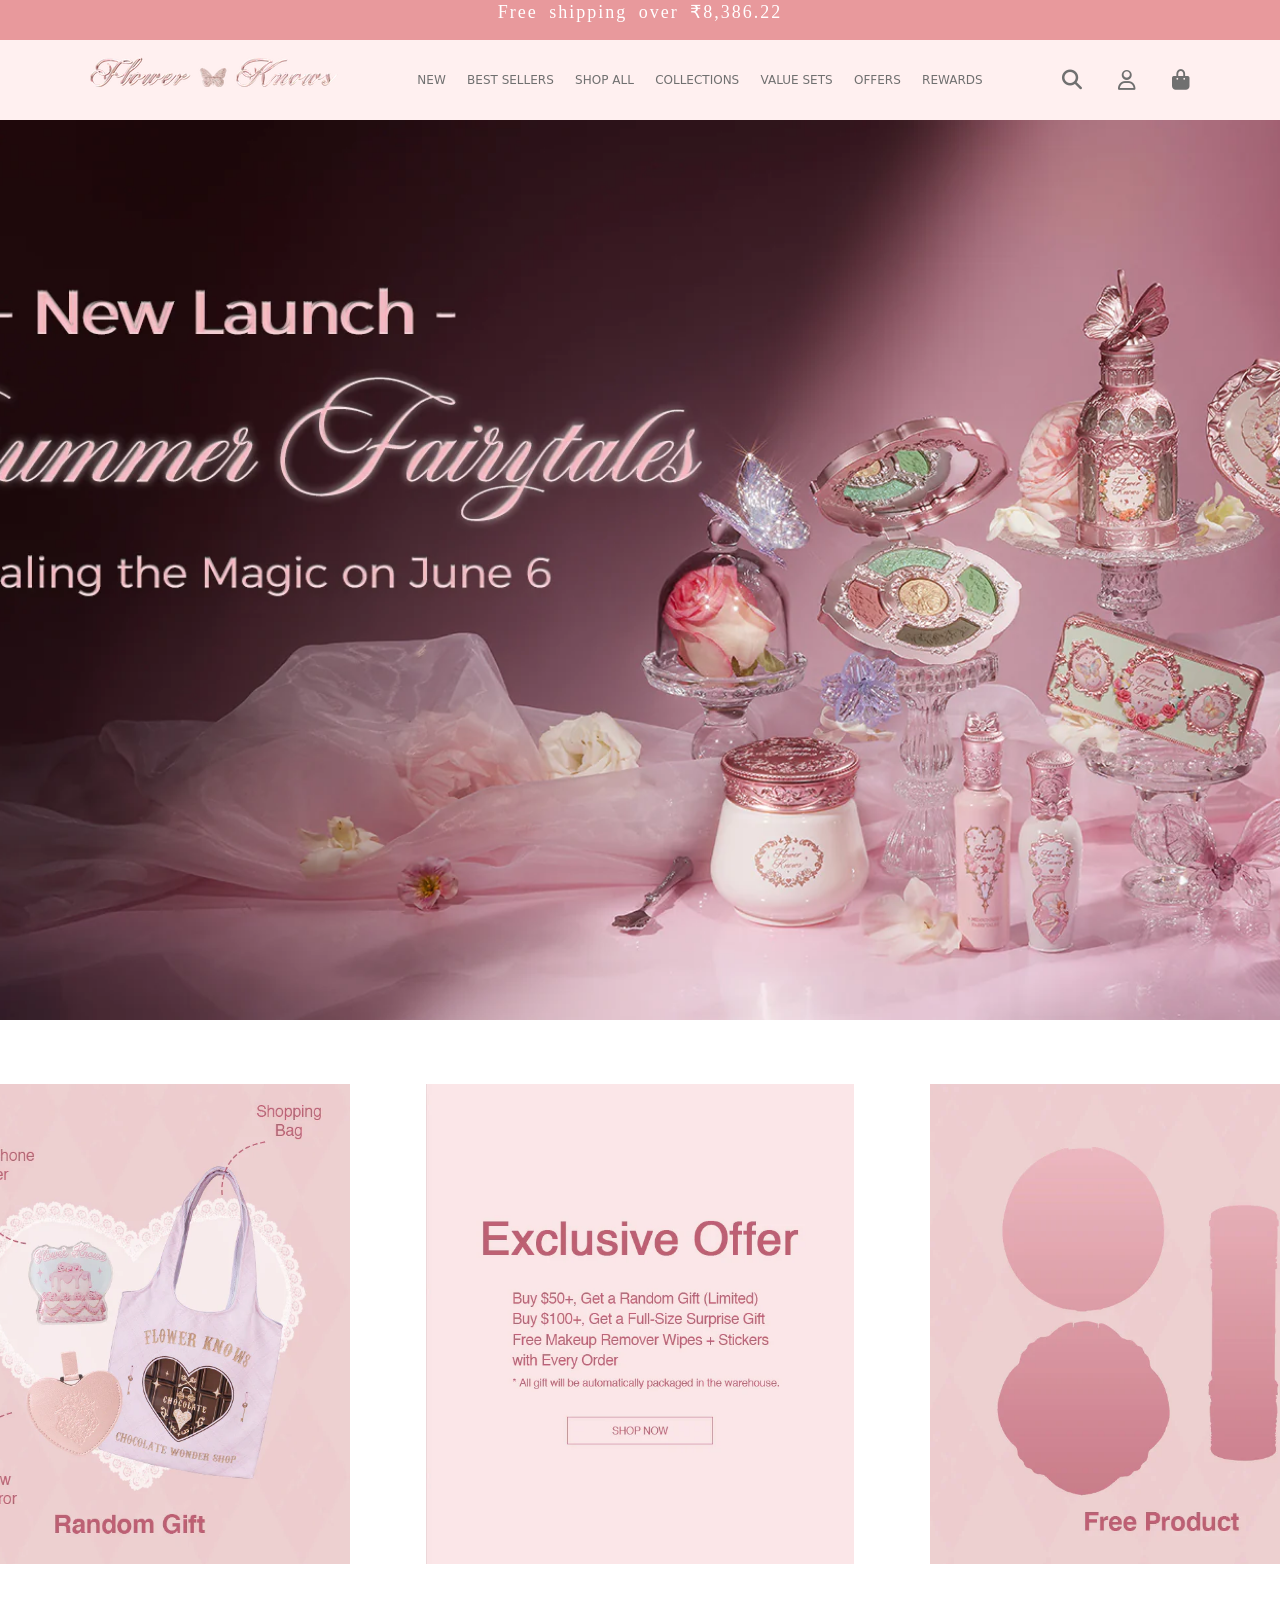
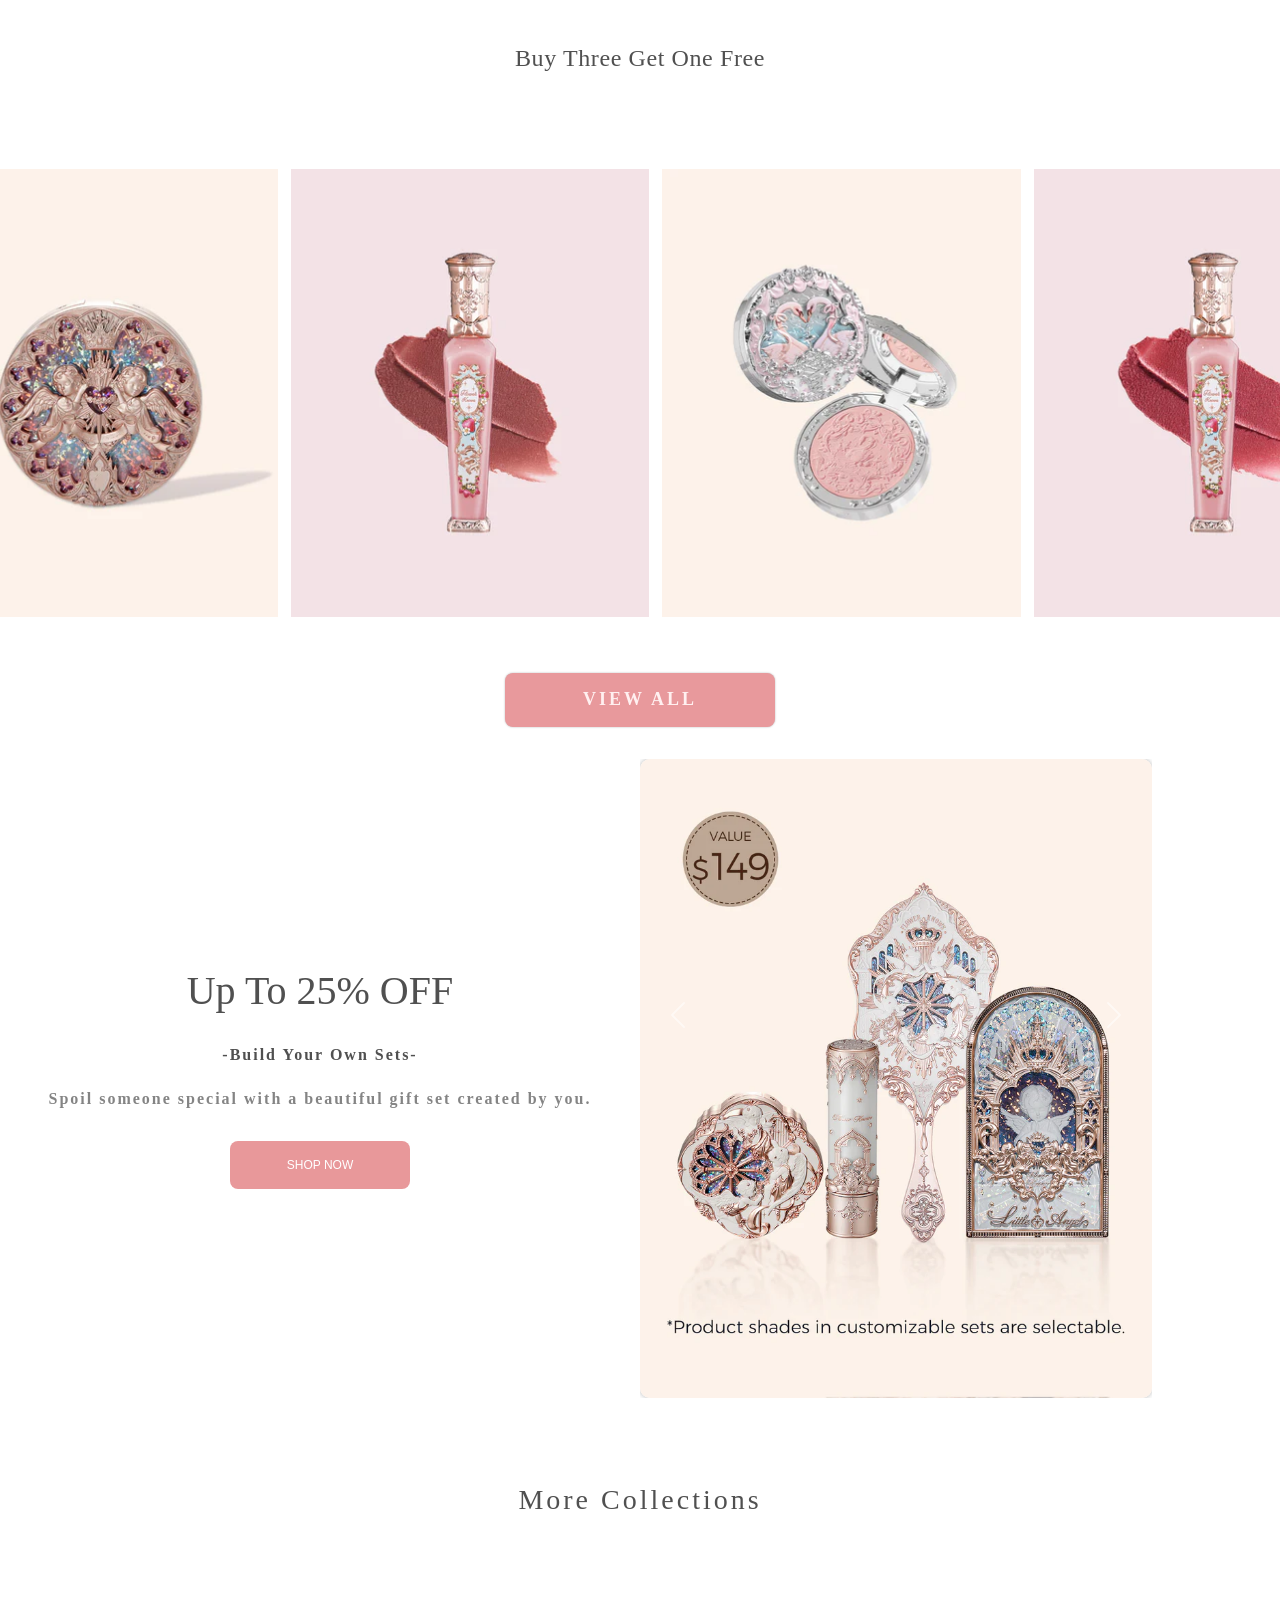
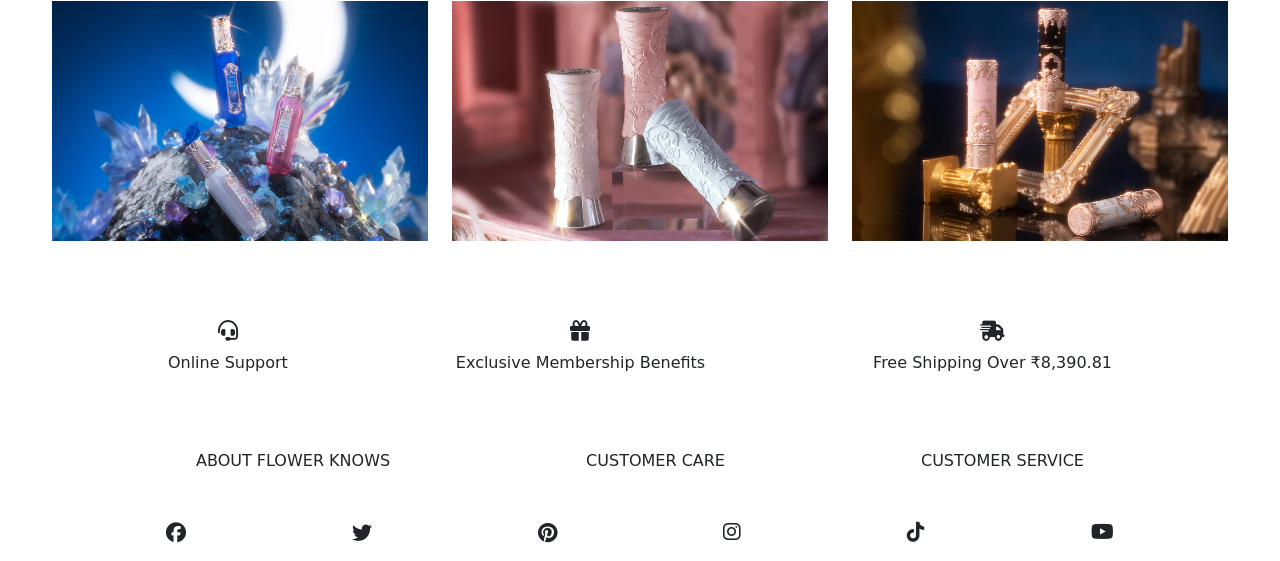
<file: index.html>
<!DOCTYPE html>
<html lang="en">
<head>
    <meta charset="UTF-8">
    <meta name="viewport" content="width=device-width, initial-scale=1.0">
    <link rel="stylesheet" href="page.css">
    <link rel="stylesheet" href="https://cdnjs.cloudflare.com/ajax/libs/font-awesome/6.4.2/css/all.min.css"/>
    <link href="https://cdn.jsdelivr.net/npm/bootstrap@5.3.3/dist/css/bootstrap.min.css" rel="stylesheet" integrity="sha384-QWTKZyjpPEjISv5WaRU9OFeRpok6YctnYmDr5pNlyT2bRjXh0JMhjY6hW+ALEwIH" crossorigin="anonymous">
    <title>Flower Knows&reg; Official Site Clone</title>
</head>
<body>
    

    <div id="top-offer-line">
        <span>
            <p id="text-inside-top-offer-line">Free shipping over &#8377;8,386.22 </p>
        </span>
    </div>
<header id="header">

    <figure id="image-inside-header">
        <img src="image_navbar.png" alt="">
    </figure>
    
    <nav id="navbar">

        <ul id="navbar-ul">
           <a href="" class="navbar-links"> <li class="nav-li">New</li></a>
           <a href="" class="navbar-links"> <li class="nav-li">BEST SELLERS</li></a>
           <!-- <a href="" class="navbar-links"> <li class="nav-li">SHOP ALL</li></a> -->

           <li class="nav-li dropdown">
            <a href="" class="navbar-links dropdown-toggle">Shop All</a>
            <ul class="dropdown-menu" id="shop-all-dropdown-menu">
              <!-- Add your dropdown menu items here -->
              <li><a href="#">Face</a></li>
              <li><a href="#">Eyes</a></li>
              <li><a href="#">Lips</a></li>
              <li><a href="#">Perfumes</a></li>
              <li><a href="#">Accessories & Tools</a></li>
            </ul>
          </li>

          <li class="nav-li dropdown">
            <a href="" class="navbar-links dropdown-toggle">COLLECTIONS</a>
            <ul class="dropdown-menu" id="collections-dropdown-menu">
              <!-- Add your dropdown menu items here -->
              <li><a href="#"></a></li>
              <li><a href="#">Midsummer Fairytales</a></li>
              <li><a href="#">Strawberry Rococo</a></li>
              <li><a href="#">Little Angel</a></li>
              <li><a href="#">Swan Ballet</a></li>
              <li><a href="#">Moonlight Mermaid</a></li>
              <li><a href="#">Chocolate Wonder-Shop</a></li>
              <li><a href="#">Unicorn</a></li>
            </ul>
          </li>

          <li class="nav-li dropdown">
            <a href="" class="navbar-links dropdown-toggle">VALUE SETS</a>
            <ul class="dropdown-menu" id="value-sets-dropdown-menu">
              <!-- Add your dropdown menu items here -->
              <li><a href="#"></a></li>
              <li><a href="#">All-In Gift Sets</a></li>
              <li><a href="#">Build Your Sets</a></li>
              <li><a href="#">Gift Wrapping</a></li>
              <li><a href="#">E-Gift Cards</a></li>
            </ul>
          </li>

          <li class="nav-li dropdown">
            <a href="" class="navbar-links dropdown-toggle">OFFERS</a>
            <ul class="dropdown-menu" id="offers-dropdown-menu">
              <!-- Add your dropdown menu items here -->
              <li><a href="#">Long-Term Offer</a></li>
            </ul>
          </li>
           <a href="" class="navbar-links"> <li class="nav-li">REWARDS</li></a>
        </ul>
    </nav>
    
    <div id="icons-div-header">
    <span class="icons-inside-header"><i class="fa-solid fa-magnifying-glass fa-lg"></i></span>
    <span class="icons-inside-header"><i class="fa-regular fa-user fa-lg"></i></span>
    <span class="icons-inside-header"><i class="fa-solid fa-bag-shopping fa-lg"></i></span>
    </div>

</header>


<main id="main">

    <div id="image-animate-section" class="slideshow-container">
      <div class="slideshow">
        <img src="image-cards-auto-animate-1.png" alt="shop-now" class="animated-image">
        <img src="image-cards-auto-animate-2.png" alt="shop-now" class="animated-image">
      </div>
    </div>

    <section id="cards-section-inside-main">


      <div id="first-cards-row">
        <span class="cards-inside-first-cards-row">
          <img src="first-card-image-inside-first-cards-row.png" alt="First Card Image">
        </span>
        <span class="cards-inside-first-cards-row">
          <img src="second-card-image-inside-first-cards-row.png" alt="Second Card Image">
        </span>
        <span class="cards-inside-first-cards-row">
          <img src="third-card-inside-first-cards-row.png" alt="Third Card Image">
        </span>
      </div>

      <header id="text-heading-inside-cards-section-inside-main"><h4>Buy Three Get One Free</h4></header>

      <div id="second-cards-row">

        <span class="cards-inside-second-cards-row">

          <div class="image-section-inside-cards-second-cards-row">

          <span class="search-icon-inside-second-cards-row"><i class="fa-solid fa-magnifying-glass"></i></span>

          <figure>

          <img src="(before)-first-image-cards-inside-second-cards-row.png" alt="Description of the first image" class="original-image-inside-second-cards-row">
          <img src="(after)-first-image-cards-inside-second-cards-row.png" alt="Description of the first image" class="hover-image-inside-second-cards-row">

          </figure>

          <span class="order-button-inside-second-cards-row"><button>Add To Cart</button></span>
          
        </div>
        </span>

        <span class="cards-inside-second-cards-row">

          <div class="image-section-inside-cards-second-cards-row">

          <span class="search-icon-inside-second-cards-row"><i class="fa-solid fa-magnifying-glass"></i></span>

          <figure>

          <img src="(before)-second-image-cards-inside-second-cards-row.png" alt="Description of the second image" class="original-image-inside-second-cards-row">
          <img src="(after)-second-image-cards-inside-second-cards-row.png" alt="Description of the second image" class="hover-image-inside-second-cards-row">

          </figure>

          <span class="order-button-inside-second-cards-row"><button>Add To Cart</button></span>

          <span class="text-inside-second-cards-row">
            
          </span>

        </div>
        </span>

        <span class="cards-inside-second-cards-row">

          <div class="image-section-inside-cards-second-cards-row">

          <span class="search-icon-inside-second-cards-row"><i class="fa-solid fa-magnifying-glass"></i></span>

          <figure>

          <img src="(before)-third-image-cards-inside-second-cards-row.png" alt="Description of the third image" class="original-image-inside-second-cards-row">
          <img src="(after)-third-image-cards-inside-second-cards-image.png" alt="Description of the third image" class="hover-image-inside-second-cards-row">

          </figure>

          <span class="order-button-inside-second-cards-row"><button>Add To Cart</button></span>

          <span class="text-inside-second-cards-row">
            
          </span>
        </div>
        </span>

        <span class="cards-inside-second-cards-row">

          <div class="image-section-inside-cards-second-cards-row">

          <span class="search-icon-inside-second-cards-row"><i class="fa-solid fa-magnifying-glass"></i></span>

          <figure>

          <img src="(before)-fourth-image-cards-inside-second-cards-row.png" alt="Description of the fourth image" class="original-image-inside-second-cards-row">
          <img src="(after)-fourth-image-cards-inside-second-cards-row.png" alt="Description of the fourth image" class="hover-image-inside-second-cards-row">

          </figure>

          <span class="order-button-inside-second-cards-row"><button>Add To Cart</button></span>

          <span class="text-inside-second-cards-row">
            
          </span>
        </div>
        </span>

      </div>


      <button id="view-all-button-inside-cards-section">VIEW ALL</button>

    </section>

    <section id="offer-section-inside-main">


      <div id="left-side-offer-section">
        <span id="text-container-left-side-offer-section">
          <h2>Up To 25% OFF</h2>
          <p>-Build Your Own Sets-</p>
          <div id="undertext-inside-left-side-offer-section">
            <p>Spoil someone special with a beautiful gift set created by you.</p>
          </div>
          <button id="shop-button-inside-left-side-offer-section">SHOP NOW</button>
        </span>
      </div>


      <div id="right-side-offer-section">



        <div id="carouselExample" class="carousel slide">
          <div class="carousel-inner">
            <div class="carousel-item active">
              <img src="first-image-inside-offer-section.png" class="d-block w-100" alt="...">
            </div>
            <div class="carousel-item">
              <img src="second-image-inside-offer-section.png" class="d-block w-100" alt="...">
            </div>
            <div class="carousel-item">
              <img src="third-image-inside-offer-section.png" class="d-block w-100" alt="...">
            </div>
            <div class="carousel-item">
              <img src="fourth-image-inside-offer-section.png" class="d-block w-100" alt="...">
            </div>
          </div>
          <button class="carousel-control-prev" type="button" data-bs-target="#carouselExample" data-bs-slide="prev">
            <span class="carousel-control-prev-icon" aria-hidden="true"></span>
            <span class="visually-hidden">Previous</span>
          </button>
          <button class="carousel-control-next" type="button" data-bs-target="#carouselExample" data-bs-slide="next">
            <span class="carousel-control-next-icon" aria-hidden="true"></span>
            <span class="visually-hidden">Next</span>
          </button>
        </div>



      </div>



    </section>


    <section id="more-collection-section-inside-main">
      <span id="text-inside-last-section-inside-main">More Collections</span>
    <section id="last-section-inside-main">


      <div class="last-cards-section-inside-main">
        <img src="first-image-last-cards-section.png" alt="">
      </div>
      <div class="last-cards-section-inside-main">
        <img src="second-image-last-cards-section.png" alt="">
      </div>
      <div class="last-cards-section-inside-main">
        <img src="third-image-last-cards-section.png" alt="">
      </div>
    </section>
    </section>
</main>


<footer id="footer">
  <div class="shorcut-links">
    <span class="particular-links ">
      <i class="fa-solid fa-headset fa-lg"></i>
      Online  Support

    </span>
    <span class="particular-links">
      <i class="fa-solid fa-gift fa-lg"></i>
      Exclusive Membership Benefits
    </span>
    <span class="particular-links">
      <i class="fa-solid fa-truck-fast fa-lg"></i>
      Free Shipping Over ₹8,390.81
    </span>
  </div>

  <div id="ul-list-footer-container">
    <span class="ul-list-footer">
      <ul>
        <li>ABOUT FLOWER KNOWS</li>
        <li>CUSTOMER CARE</li>
        <li>CUSTOMER SERVICE</li>
        </ul>

    </span>
  </div>

  <div id="social-links-footer">
    <ul>
      <li class="social-apps-links-footer fa-lg">
        <i class="fa-brands fa-facebook"></i>
      </li>

      <li class="social-apps-links-footer fa-lg">
        <i class="fa-brands fa-twitter"></i>
      </li>

      <li class="social-apps-links-footer fa-lg">
        <i class="fa-brands fa-pinterest"></i>
      </li>

      <li class="social-apps-links-footer">
        <i class="fa-brands fa-instagram fa-lg"></i>
      </li>

      <li class="social-apps-links-footer">
        <i class="fa-brands fa-tiktok fa-lg"></i>
      </li>

      <li class="social-apps-links-footer">
        <i class="fa-brands fa-youtube fa-lg"></i>
      </li>

    </ul>
  </div>
</footer>


</body>
<script src="https://cdn.jsdelivr.net/npm/bootstrap@5.3.3/dist/js/bootstrap.bundle.min.js" integrity="sha384-YvpcrYf0tY3lHB60NNkmXc5s9fDVZLESaAA55NDzOxhy9GkcIdslK1eN7N6jIeHz" crossorigin="anonymous"></script>
</html>
</file>
<file: page.css>
*{
    margin: 0px;
    padding: 0px;
    border: none;
}
html{
  overflow-x: hidden;
}
#top-offer-line{
background-color: #e8999c;
height: 2.5em;
display: flex;
align-items: center;
justify-content: center;
}
#text-inside-top-offer-line{
    font-size: 18px;
    font-family: serif;
    color: #ffffffff;
    word-spacing: 5px;
    letter-spacing: 2px;
    font-style: normal;
    font-weight: 400;
    white-space: normal;
}
#header{
    background-color: #fff0f0;
    padding: 0em 2em;
    display: flex;
    align-items: center;
    justify-content: space-evenly;
    height: 5em;
}
#image-inside-header{
    cursor: pointer;
}
#navbar{
    width: 50%;
    display: flex;
    align-items: center;
    flex-wrap: wrap;
}
#navbar-ul{
    list-style: none;
    width: 100%;
    display: flex;
    flex-wrap: nowrap;
    align-items: center;
    justify-content: space-evenly;
    padding: 0;
    margin: 0;
}
.navbar-links{
    text-decoration: none;
    position: relative;
    display: flex;
    align-items: center;
    padding: 1.2rem 0em;
    text-transform: uppercase;
    cursor: pointer;
    color: #707070;
}
.nav-li{
    display: inline-block;
    position: relative;
    font-size: 12px !important;
    cursor: pointer;
    color: #707070;
    text-decoration: none;
}
.nav-li:hover{
    color: #707070c0;
}
.navbar-links::after {
  content: "";
  position: absolute;
  bottom: 15px;
  left: 0;
  width: 100%;
  height: 1.2px;
  background-color: #707070c0;
  transform: scaleX(0);
  transition: width 0.3s ease-in-out;
}
  
  .navbar-links:hover::after {
    width: 100%;
    transform: scaleX(1);
  }
  
  .navbar-links:not(:hover)::after {
    width: 0 !important;
    transition: width 0.s ease-in-out;
  }

  .dropdown{
    position: relative;
  }
  .dropdown-toggle{
    display: block;
  }
  .dropdown-menu{
    position: absolute;
    top: 100%;
    left: 0;
    background-color: #fff0f0;
    padding: 10px;
    border: 0px;
    visibility: hidden;
    z-index: 2;
  }
  .dropdown-menu li{
    margin-bottom: 10px;
    text-decoration: none;
    list-style-type: none;
    margin-top: 10px;
    margin-bottom: 10px;
  }
  .dropdown-menu li a{
    /* text-decoration: none; */
    color: #707070;
    text-decoration: none;
    font-size: 14px;
}
  .dropdown-menu li a:hover {
    color: #707070c0;
  }
  
  .dropdown:hover .dropdown-menu {
    display: block;
    transition: 0.6s;
    opacity: 1;
    visibility: visible;
  }
  #shop-all-dropdown-menu{
    width: 10em;
    border: 0px;
    padding-left: 5px;
    background-color: #fff0f0;
  }
  #collections-dropdown-menu{
    width: 15em;
    border: 0px;
    padding-left: 5px;
    background-color: #fff0f0;
  }
  #value-sets-dropdown-menu{
    width: 12em;
    border: 0px;
    padding-left: 5px;
    background-color: #fff0f0;
  }
  #offers-dropdown-menu{
    width: 10em;
    border: 0px;
    padding-left: 5px;
    background-color: #fff0f0;
  }
  #icons-div-header{
    display: flex;
    width: 8em;
    height: 100%;
    align-items: center;
    justify-content: space-between;
  }
  .icons-inside-header{
    color: #707070;
  }
  .icons-inside-header:hover{
    color: #a0a0a0;
  }




  /* #main{
    height: max-content;
    display: flex;
    flex-direction: column;
    align-items: center;
    justify-content: space-evenly;
  }
  #image-cards-auto-animate-section{
    display: flex;
    object-fit: scale-down;
    overflow: hidden;
    position: relative;
  }
.animated-image{
  width: 100%;
  height: 100vh;
  object-fit: cover;
  overflow: hidden;
} */

/* 
/* @keyframes fade-in-out {
  0% {
    opacity: 1;
    }
    50% {
      opacity: 0;
      }
      100% {
        opacity: 1;
        }
        } */
        /* @keyframes scale-down {
          0% {
            transform: scale(1.2);
          }
          100% {
            transform: scale(1);
          }
        }
.slideshow img {
  width: 100%;
  height: 100%;
  object-fit: cover;
  animation: scale-down  2s infinite;

}

@keyframes slideshow {
  0% {
      transform: translateX(0);
  }
  100% {
      transform: translateX(-100%);
  }
}  */


#main {
  height: max-content;
  display: flex;
  flex-direction: column;
  align-items: center;
  justify-content: space-evenly;
}

#image-animate-section {
  display: flex;
  object-fit: scale-down;
  overflow: hidden;
  position: relative;
  width: 100vw;
  height: 100vh;
}

.animated-image {
  width: 100%; /* Set the width to 100% of the parent */
  height: 100%; /* Set the height to 100% of the parent */
  object-fit: cover;
  overflow: hidden;
  position: absolute; /* Set the position to absolute */
  top: 0; /* Set the top position to 0 */
  left: 0; /* Set the left position to 0 */
}

.animated-image:nth-child(1) {
  animation: fade-in-out 10s infinite;
}

.animated-image:nth-child(2) {
  animation: fade-in-out 10s infinite;
  animation-delay: -5s;
}

.animated-image:nth-child(3) {
  animation: fade-in-out 10s infinite;
  animation-delay: -10s;
}

@keyframes fade-in-out {
  0% {
    opacity: 0;
  }
  50% {
    opacity: 1;
  }
  100% {
    opacity: 0;
  }
}

#cards-section-inside-main{
  margin-top: 4em;
  display: flex;
  flex-direction: column;
  align-items: center;
  justify-content: space-evenly;
}
#first-cards-row{
  height: 30em;
  width: 100%;
  display: flex;
  align-items: center;
  justify-content: space-between;
  margin-bottom: 5em;
}
.cards-inside-first-cards-row{
  height: 30em;
  overflow: hidden;
  display: flex;
  margin-left: 2em;
  margin-right: 2em;
  cursor: pointer;
}
  
  .cards-inside-first-cards-row img{
    height: 100%;
    overflow: hidden;
    transition:  transform 0.2s ease-in-out;
  }
  .cards-inside-first-cards-row img:hover{
    transform: scale(1.03);
  }
  
  #text-heading-inside-cards-section-inside-main{
    color: #505050;
    font-family: Cardio, serif;
    font-size: 28px;
    font-weight: 700;
    letter-spacing: 0.6px;
    line-height: 36.4px;
    font-style: normal;
  }
  #second-cards-row{
    height: 30em;
    width: 100%;
    display: flex;
    align-items: center;
    justify-content: space-evenly;
    margin-bottom: 5em;
    margin-top: 2em;
  }
  /* .cards-inside-second-cards-row{
    height: 100%;
    overflow: hidden;
    cursor: pointer;
  } */



  .cards-inside-second-cards-row{
    height: 28em;
    width: 24%;
    margin-top: 5em;
  }

  .image-section-inside-cards-second-cards-row {
    height: 28em;
    width: 100%;
    display: flex;
    flex-direction: column;
    align-items: center;
    overflow: hidden;
    cursor: pointer;
    position: relative;
    margin-left: 1em;
  }
  .image-section-inside-cards-second-cards-row figure{
    height: 28em;
  }
  
  .image-section-inside-cards-second-cards-row img {
    height: 28em;
    overflow: hidden;
    cursor: pointer;
    transition: 500ms ease-in-out;
  }
  
  .image-section-inside-cards-second-cards-row .hover-image-inside-second-cards-row {
    position: absolute;
    top: 0;
    left: 0;
    width: 100%;
    height: 100%;
    opacity: 0;
  }
  
  .image-section-inside-cards-second-cards-row:hover .hover-image-inside-second-cards-row:hover {
    opacity: 1;
    transform: scale(1.03);

  }

  .image-section-inside-cards-second-cards-row .original-image-inside-second-cards-row{
    opacity: 1;
  }
  .image-section-inside-cards-second-cards-row:hover .original-image-inside-second-cards-row {
    opacity: 0;
  }
  .image-section-inside-cards-second-cards-row:hover img:not(.hover-image-inside-second-cards-row) {
    opacity: 0;
    transform: scale(1.03);
    transition: 0.2s linear;
  }

  .search-icon-inside-second-cards-row {
    height: 3em;
    width: 3em;
    border-radius: 50%;
    background-color: white;
    position: absolute;
    top: 1.2em;
    right: 1.2em;
    display: flex;
    align-items: center;
    justify-content: center;
    color: #505050;
    opacity: 0;
    transition: opacity 0.2s ease-in-out;
    z-index: 55;
    box-shadow: 0px 0px 3px rgba(0, 0, 0, 0.3);
  }
  
.image-section-inside-cards-second-cards-row:hover .search-icon-inside-second-cards-row {
  opacity: 1;
}
.order-button-inside-second-cards-row{
  position: absolute;
  width: 100%;
  height: max-content;
  display: flex;
  align-items: center;
  justify-content: center;
  bottom: 2em;
  opacity: 0;
  transition: opacity 0.2s ease-in-out;

}
.order-button-inside-second-cards-row button{
  height: 2.5em;
  width: 18em;
  background-color: #e8999c;
  border: 5px solid #e8999c;
  border-radius: 5px;
  color: #fff0f0;
  font-size: 18px;
  font-family: serif;
  font-weight: 600;
  letter-spacing: 3px;
  box-shadow: 0px 0px 2px rgba(0, 0, 0, 0.3);
}
.cards-inside-second-cards-row:hover .order-button-inside-second-cards-row{
  opacity: 1;
}

#view-all-button-inside-cards-section{
  background-color: #e8999c;
  height: 3em;
  width: 15em;
  border-radius: 8px;
  box-shadow: 0px 0px 2px rgba(0, 0, 0, 0.3);
  color: #fff0f0;
  font-size: 18px;
  font-family: serif;
  font-weight: 600;
  letter-spacing: 3px;
  display: flex;
  align-items: center;
  justify-content: center;
}
#view-all-button-inside-cards-section:hover{
  box-shadow: 0px 0px 5px #e8999c;
}
#offer-section-inside-main{
  box-sizing: border-box;
  display: flex;
  align-items: center;
  justify-content: space-evenly;
  height: 40em;
  width: 100%;
  /* border: 1px solid black; */
  margin-top: 2em;
}
#left-side-offer-section{
  height: 20em;
  width: 50%;
  display: flex;
  flex-direction: column;
  align-items: center;
  justify-content: space-evenly;
}
#text-container-left-side-offer-section{
  display: flex;
  flex-direction: column;
  align-items: center;
  justify-content: space-evenly;
}
#text-container-left-side-offer-section h2{
  color: #505050;
  font-size: 40px;
  font-family: serif;
}
#text-container-left-side-offer-section p{
  color: #505050;
  font-size: 16px;
  font-family: serif;
  margin: 20px 0px 0px;
  font-weight: 550;
  letter-spacing: 2px;
}
#undertext-inside-left-side-offer-section p{
  color: #505050B3;
  font-size: 16px;
  font-family: serif;
}
#shop-button-inside-left-side-offer-section{
  color: #ffffff;
  font-size: 12px;
  font-family: sans-serif;
  background-color: #e8989a;
  margin: 30px 0px 1px;
  padding: 6px 20px;
  height: 4em;
  width: 15em;
  border-radius: 8px;
}

#right-side-offer-section{
  height: 40em;
  width: 50%;
  display: block;
  align-items: center;
  justify-content: center;
  overflow: hidden;
}
#carouselExample{
  width: 80%;
  height: 80%;
  border-radius: 8px;
}
#carouselExample img{
  border-radius: 10px;
}
.carousel-control-prev-icon, .carousel-control-next-icon {
  opacity: 1;
}
.carousel-item img{
  box-shadow: 0px 0px 5px rgba(0, 0, 0, 0.3);
}

#last-section-inside-main{
  height: max-content;
  width: 100%;
  margin-top: 5em;
  display: flex;
  align-items: center;
  justify-content: space-between;
  overflow: hidden;
}
.last-cards-section-inside-main{
  width: 32%;
}
.last-cards-section-inside-main img{
  height: 15em;
  width: 100%;
  transition: 500ms ease-in-out;
}
.last-cards-section-inside-main img:hover{
  transform: scale(1.02);
  transition: 500ms ease-in-out;
}
#text-inside-last-section-inside-main{
  color: #505050;
  font-size: 28px;
  font-family: serif;

}
#more-collection-section-inside-main{
  display: flex;
  flex-direction: column;
  align-items: center;
  justify-content: center;
  margin-top: 5em;
  letter-spacing: 3px;
}
.shorcut-links{
  width: 100%;
  height: 4em;
  display: flex;
  align-items: center;
  justify-content: space-evenly;
  margin-top: 5em;
}
.particular-links{
  display: flex;
  flex-direction: column;
  align-items: center;
  justify-content: space-between;
}
.particular-links i{
  margin-bottom: 1em;
}
#ul-list-footer-container{
  width: 100%;
  display: flex;
  align-items: center;
  justify-content: space-evenly;
  margin-top: 4em;
}
.ul-list-footer{
  width: 100%;
}
.ul-list-footer ul{
  display: flex;
  align-items: center;
  justify-content: space-evenly;
  padding: 0;
}
#ul-list-footer-container ul li{
  text-decoration: none;
  list-style-type: NONE;
  cursor: pointer;
}
#social-links-footer{
  width: 100%;
  display: flex;
  align-items: center;
  justify-content: center;
}
.social-apps-links-footer {
  list-style-type: none;
}
#social-links-footer ul{
  width: 100%;
  display: flex;
  align-items: center;
  justify-content: space-evenly;
  margin-top: 2em;
  cursor: pointer;
  padding: 0;
}
</file>
